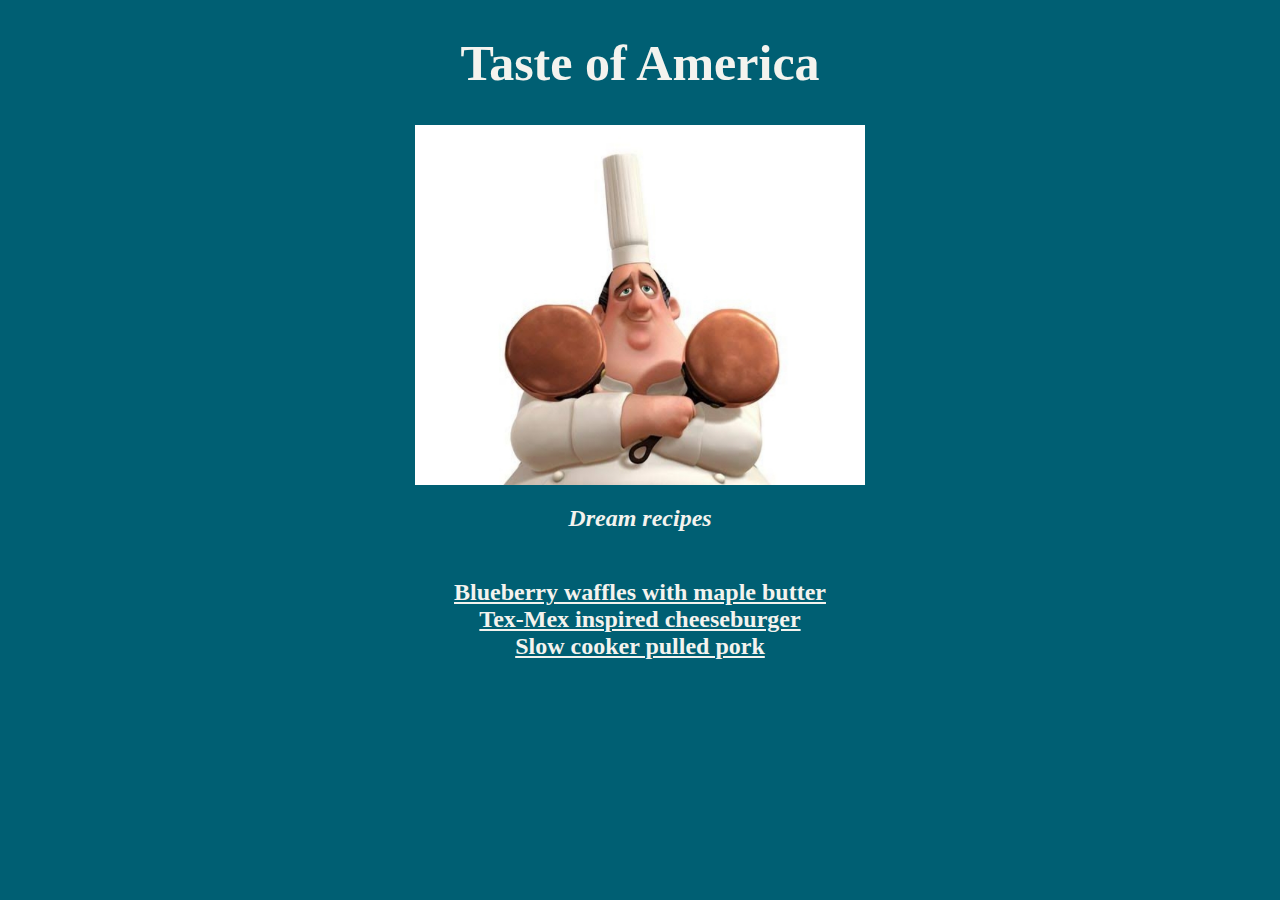
<file: index.html>
<!DOCTYPE html>
<html lang="en">
<head>
    <meta charset="UTF-8">
    <meta http-equiv="X-UA-Compatible" content="IE=edge">
    <meta name="viewport" content="width=device-width, initial-scale=1.0">
    <title>Taste of America</title>
    <link rel="stylesheet" href="./styles.css">
</head>
<body>
    <h1>Taste of America</h1>

    <img src="./images/gusto.jpg" width="500">

  <h2><em>Dream recipes</em></h2>
    <h2>
    <br><a href="./recipes/blueberry_waffles.html">Blueberry waffles with maple butter</a>
    <br><a href="./recipes/tex-mex_cheeseburger.html">Tex-Mex inspired cheeseburger</a>
    <br><a href="./recipes/pulled_pork.html">Slow cooker pulled pork</a>
   </h2>
</body>
</html>
</file>
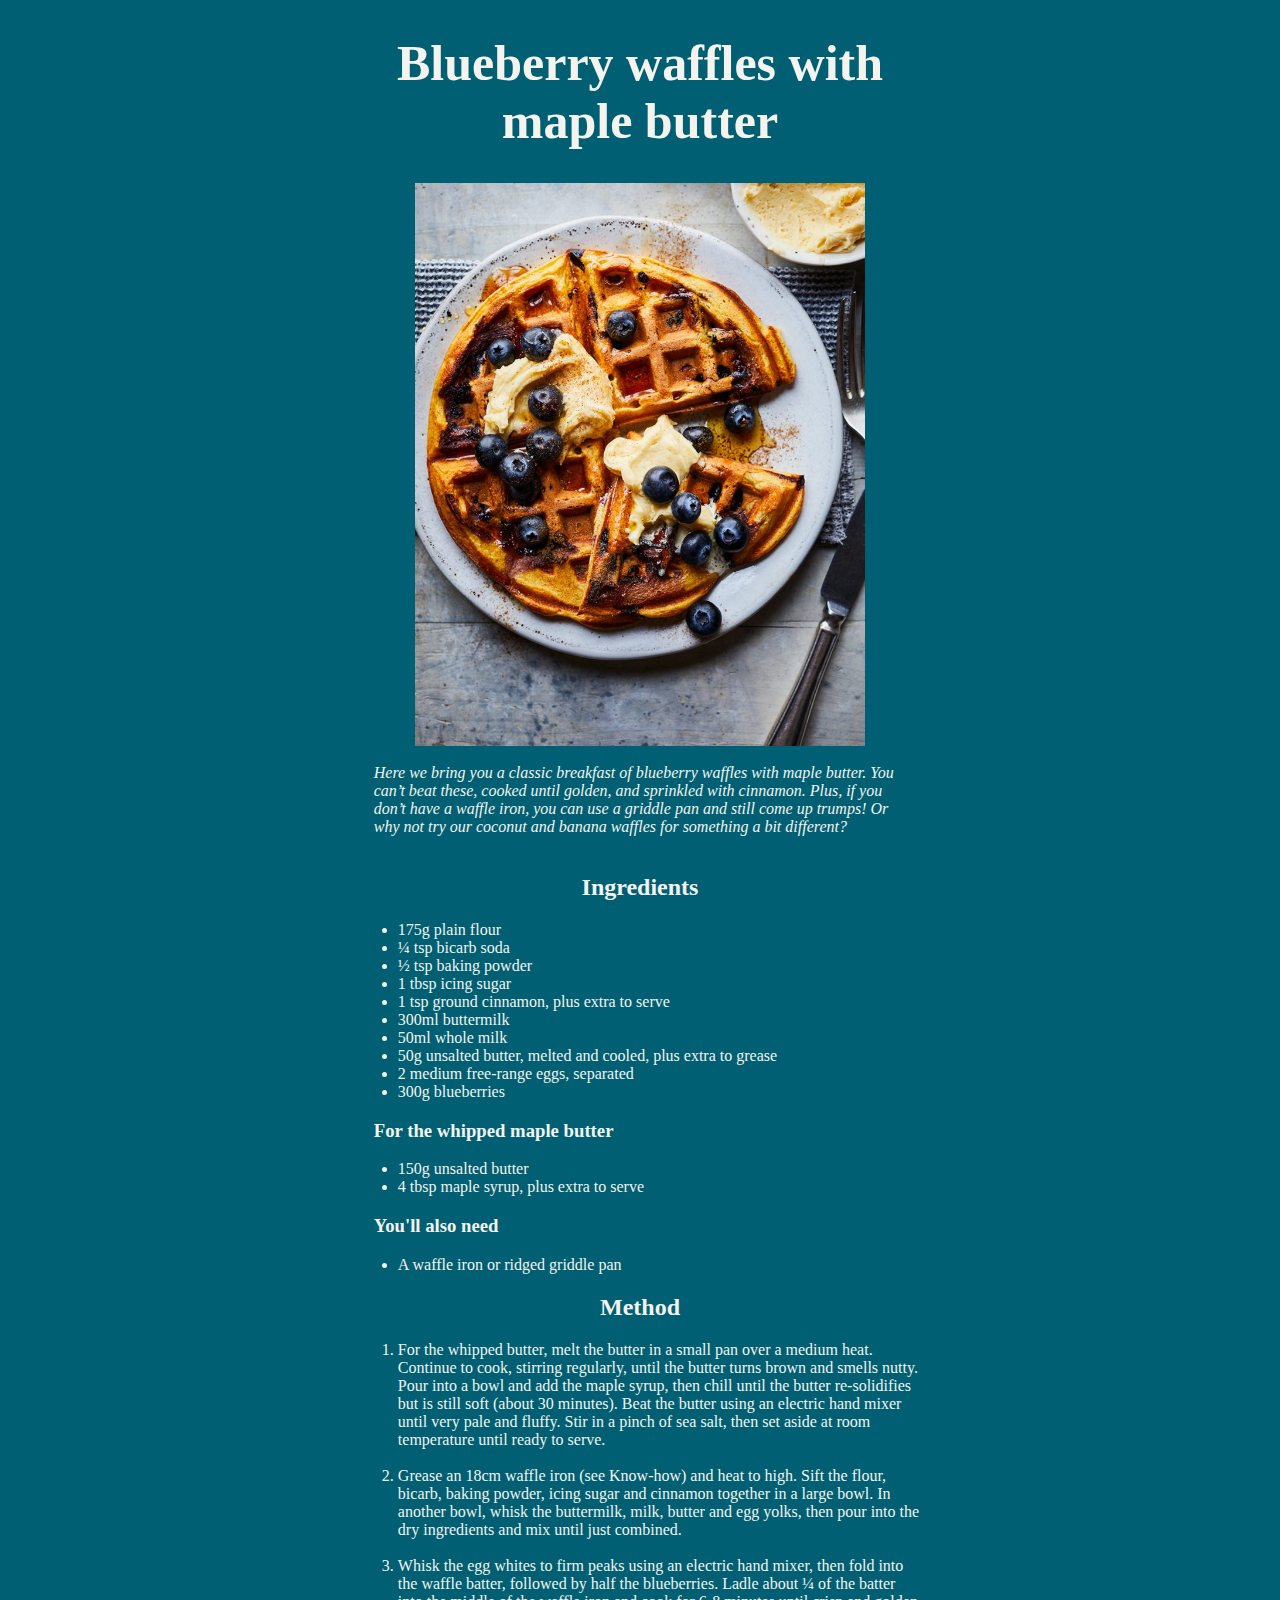
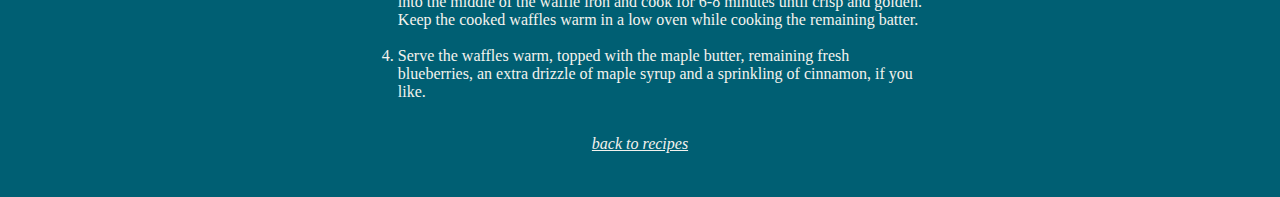
<file: recipes/blueberry_waffles.html>
<!DOCTYPE html>
<html lang="en">
<head>
    <meta charset="UTF-8">
    <meta http-equiv="X-UA-Compatible" content="IE=edge">
    <meta name="viewport" content="width=device-width, initial-scale=1.0">
    <title>Blueberry waffles with maple butter</title>
    <link rel="stylesheet" href="../styles.css">
</head>
<body>
    <h1>Blueberry waffles with maple butter</h1>
    <img src="../images/blueberry_waffles.jpg"  alt="Blueberry waffles">

      
    <br><div><em>Here we bring you a classic breakfast of blueberry waffles with maple butter. You can’t beat these, cooked until golden, and sprinkled with cinnamon. Plus, if you don’t have a waffle iron, you can use a griddle pan and still come up trumps!
        Or why not try our coconut and banana waffles for something a bit different?</em></div>
    
    <br><h2>Ingredients</h2>
        <ul>
            <li>175g plain flour</li>
            <li>¼ tsp bicarb soda</li>
            <li>½ tsp baking powder</li>
            <li>1 tbsp icing sugar</li>
            <li>1 tsp ground cinnamon, plus extra to serve</li>
            <li>300ml buttermilk</li>
            <li>50ml whole milk</li>
            <li>50g unsalted butter, melted and cooled, plus extra to grease</li>
            <li>2 medium free-range eggs, separated</li>
            <li>300g blueberries</li>
        </ul>
    <h3>For the whipped maple butter</h3>
        <ul>
            <li>150g unsalted butter</li>
            <li>4 tbsp maple syrup, plus extra to serve</li>
        </ul>
    <h3>You'll also need</h3>
        <ul><li>A waffle iron or ridged griddle pan</li></ul>

    <h2>Method</h2>

    <ol>
        <li>For the whipped butter, melt the butter in a small pan over a medium heat. Continue to cook, stirring regularly, until the butter turns brown and smells nutty. Pour into a bowl and add the maple syrup, then chill until the butter re-solidifies but is still soft (about 30 minutes). Beat the butter using an electric hand mixer until very pale and fluffy. Stir in a pinch of sea salt, then set aside at room temperature until ready to serve.</li>
        <br><li>Grease an 18cm waffle iron (see Know-how) and heat to high. Sift the flour, bicarb, baking powder, icing sugar and cinnamon together in a large bowl. In another bowl, whisk the buttermilk, milk, butter and egg yolks, then pour into the dry ingredients and mix until just combined.</li>
        <br><li>Whisk the egg whites to firm peaks using an electric hand mixer, then fold into the waffle batter, followed by half the blueberries. Ladle about ¼ of the batter into the middle of the waffle iron and cook for 6-8 minutes until crisp and golden. Keep the cooked waffles warm in a low oven while cooking the remaining batter.</li>
        <br><li>Serve the waffles warm, topped with the maple butter, remaining fresh blueberries, an extra drizzle of maple syrup and a sprinkling of cinnamon, if you like.</li>    
    </ol>

    <section class="backward">
    <br><a href="../index.html"><em>back to recipes</em></a><br>
    <br>
    <br>
    </section>

</body>
</html>
</file>
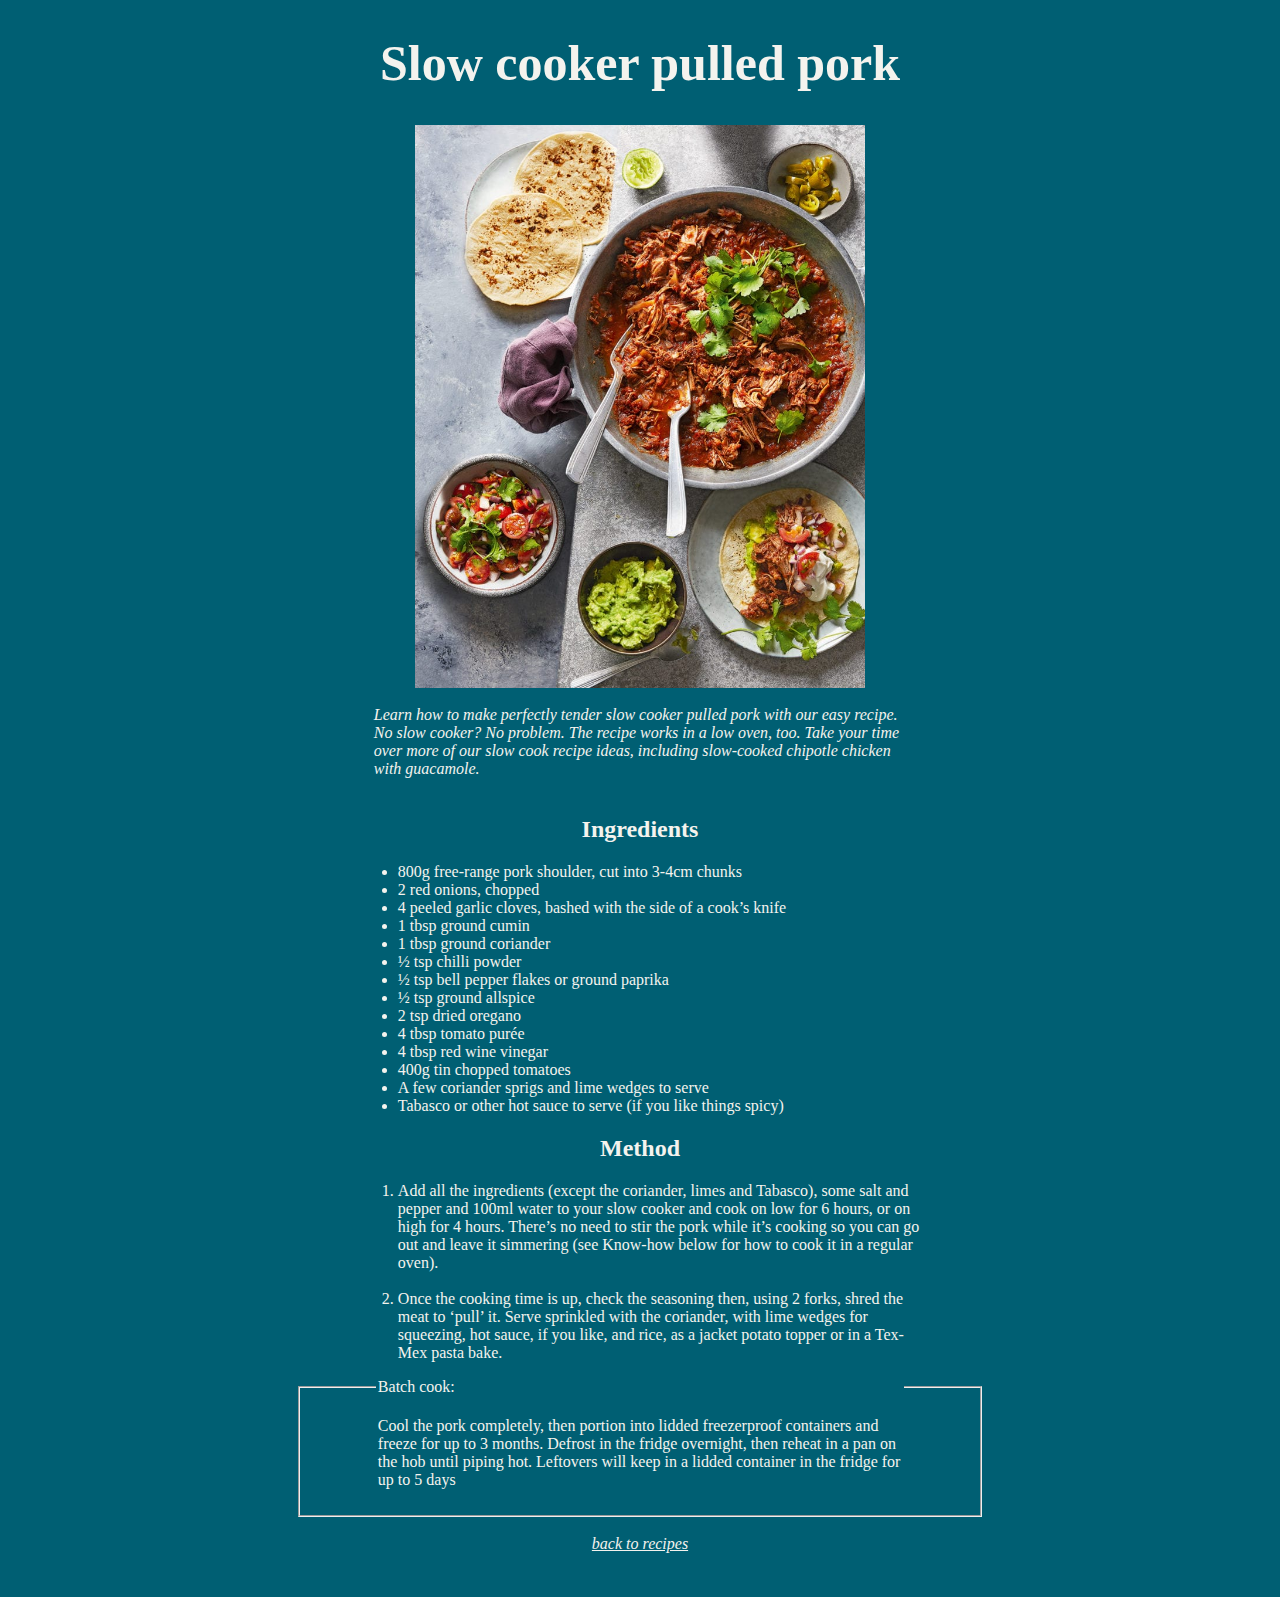
<file: recipes/pulled_pork.html>
<!DOCTYPE html>
<html lang="en">
<head>
    <meta charset="UTF-8">
    <meta http-equiv="X-UA-Compatible" content="IE=edge">
    <meta name="viewport" content="width=device-width, initial-scale=1.0">
    <title>Slow cooker pulled pork</title>
    <link rel="stylesheet" href="../styles.css">
</head>
<body>
    <h1>Slow cooker pulled pork</h1>
    <img src="../images/pulled_pork.jpg" alt="Pulled pork">
        
    <br><div><em>Learn how to make perfectly tender slow cooker pulled pork with our easy recipe. No slow cooker? No problem. 
                 The recipe works in a low oven, too. Take your time over more of our slow cook recipe ideas, including slow-cooked chipotle chicken with guacamole.</em></div><br>
    
    <h2>Ingredients</h2>
        <ul>
            <li>800g free-range pork shoulder, cut into 3-4cm chunks</li>
            <li>2 red onions, chopped</li>
            <li>4 peeled garlic cloves, bashed with the side of a cook’s knife</li>
            <li>1 tbsp ground cumin</li>
            <li>1 tbsp ground coriander</li>
            <li>½ tsp chilli powder</li>
            <li>½ tsp bell pepper flakes or ground paprika</li>            
            <li>½ tsp ground allspice</li>
            <li>2 tsp dried oregano</li>
            <li>4 tbsp tomato purée</li>
            <li>4 tbsp red wine vinegar</li>
            <li>400g tin chopped tomatoes</li>
            <li>A few coriander sprigs and lime wedges to serve</li>
            <li>Tabasco or other hot sauce to serve (if you like things spicy)</li>

        </ul>
   
    <h2>Method</h2>

    <ol>
        <li>Add all the ingredients (except the coriander, limes and Tabasco), some salt and pepper and 100ml water to your slow cooker and cook on low for 6 hours, or on high for 4 hours. There’s no need to stir the pork while it’s cooking so you can go out and leave it simmering (see Know-how below for how to cook it in a regular oven).</li>
        <br><li>Once the cooking time is up, check the seasoning then, using 2 forks, shred the meat to ‘pull’ it. Serve sprinkled with the coriander, with lime wedges for squeezing, hot sauce, if you like, and rice, as a jacket potato topper or in a Tex-Mex pasta bake.</li>
       </ol>
    <fieldset>
        <legend>Batch cook:</legend>
        <p>Cool the pork completely, then portion into lidded freezerproof containers and freeze for up to 3 months. Defrost in the fridge overnight, then reheat in a pan on the hob until piping hot. Leftovers will keep in a lidded container in the fridge for up to 5 days </p>
    </fieldset>

    <section class="backward">
        <br><a href="../index.html"><em>back to recipes</em></a><br>
        <br>
        <br>
    </section>

</body>
</html>
</file>
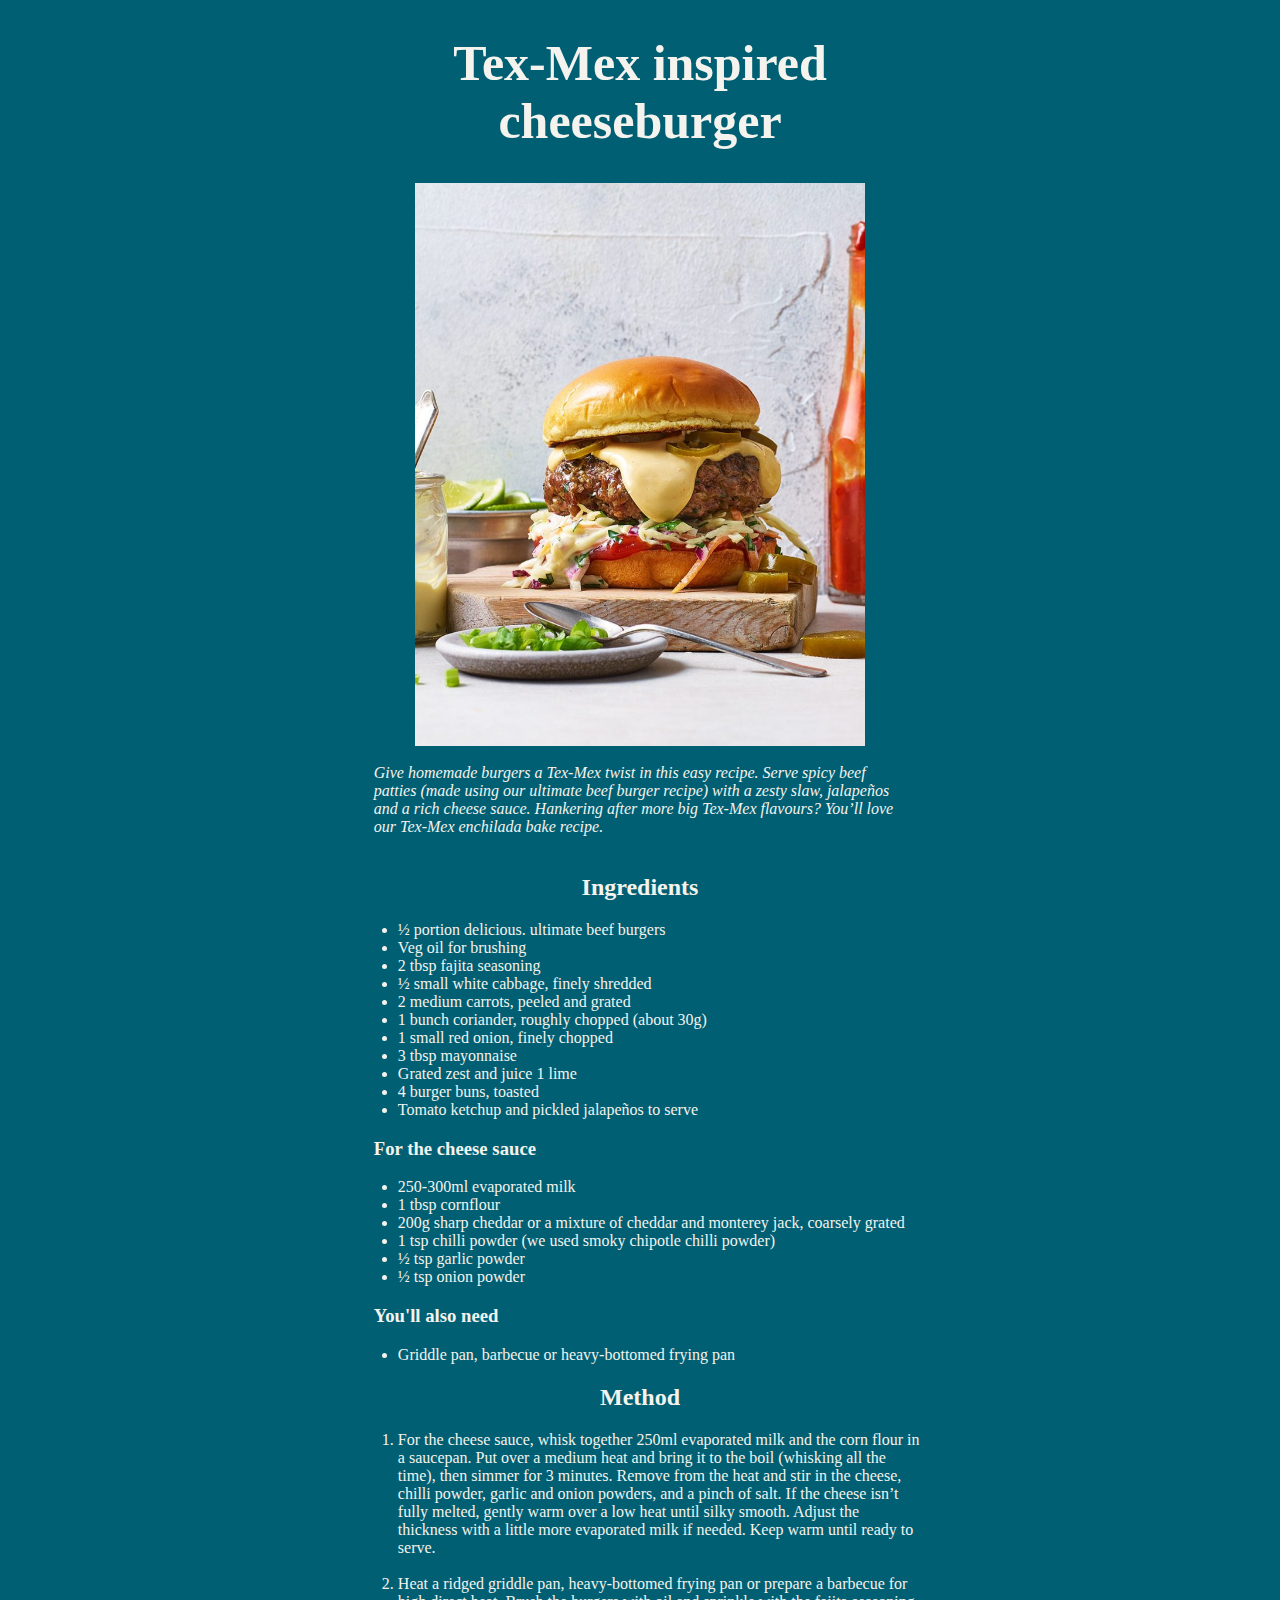
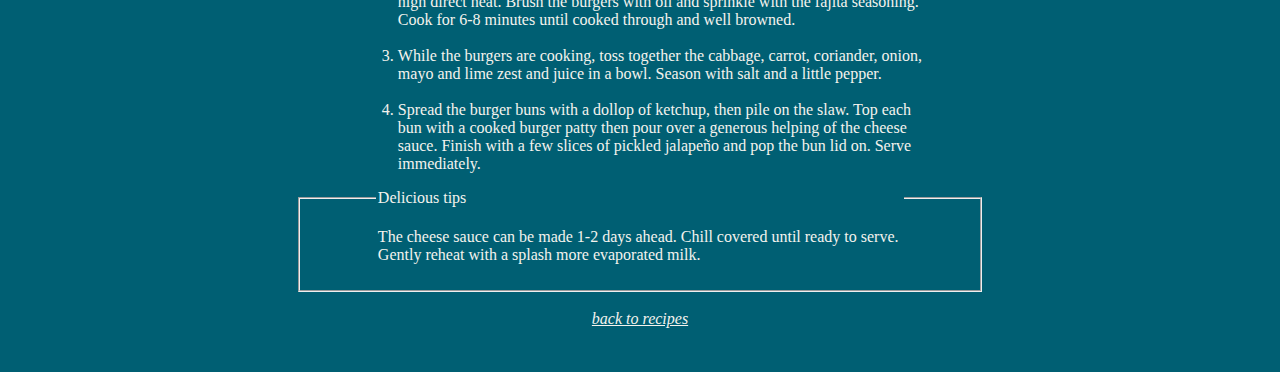
<file: recipes/tex-mex_cheeseburger.html>
<!DOCTYPE html>
<html lang="en">
<head>
    <meta charset="UTF-8">
    <meta http-equiv="X-UA-Compatible" content="IE=edge">
    <meta name="viewport" content="width=device-width, initial-scale=1.0">
    <title>Tex-Mex inspired cheeseburger</title>
    <link rel="stylesheet" href="../styles.css">
</head>
<body>
    <h1>Tex-Mex inspired cheeseburger</h1>
    <img src="../images/tex-mex_cheeseburger.jpg" alt="Tex-mex cheeseburger">
        
    <br><div><em>Give homemade burgers a Tex-Mex twist in this easy recipe. Serve spicy beef patties (made using our ultimate beef burger recipe) with a zesty slaw, jalapeños and a rich cheese sauce.
        Hankering after more big Tex-Mex flavours? You’ll love our Tex-Mex enchilada bake recipe.</em></div><br>
        
    <h2>Ingredients</h2>
        <ul>
            <li>½ portion delicious. ultimate beef burgers</li>
            <li>Veg oil for brushing</li>
            <li>2 tbsp fajita seasoning</li>
            <li>½ small white cabbage, finely shredded</li>
            <li>2 medium carrots, peeled and grated</li>
            <li>1 bunch coriander, roughly chopped (about 30g)</li>
            <li>1 small red onion, finely chopped</li>
            <li>3 tbsp mayonnaise</li>
            <li>Grated zest and juice 1 lime</li>
            <li>4 burger buns, toasted</li>
            <li>Tomato ketchup and pickled jalapeños to serve</li>
        </ul>
    <h3>For the cheese sauce</h3>
        <ul>
            <li>250-300ml evaporated milk</li>
            <li>1 tbsp cornflour</li>
            <li>200g sharp cheddar or a mixture of cheddar and monterey jack, coarsely grated</li>
            <li>1 tsp chilli powder (we used smoky chipotle chilli powder)</li>
            <li>½ tsp garlic powder</li>
            <li>½ tsp onion powder</li>
        </ul>
    <h3>You'll also need</h3>
        <ul><li>Griddle pan, barbecue or heavy-bottomed frying pan</li></ul>

    <h2>Method</h2>

    <ol>
        <li>For the cheese sauce, whisk together 250ml evaporated milk and the corn flour in a saucepan. Put over a medium heat and bring it to the boil (whisking all the time), then simmer for 3 minutes. Remove from the heat and stir in the cheese, chilli powder, garlic and onion powders, and a pinch of salt. If the cheese isn’t fully melted, gently warm over a low heat until silky smooth. Adjust the thickness with a little more evaporated milk if needed. Keep warm until ready to serve.      </li>
        <br><li>Heat a ridged griddle pan, heavy-bottomed frying pan or prepare a barbecue for high direct heat. Brush the burgers with oil and sprinkle with the fajita seasoning. Cook for 6-8 minutes until cooked through and well browned.</li>
        <br><li>While the burgers are cooking, toss together the cabbage, carrot, coriander, onion, mayo and lime zest and juice in a bowl. Season with salt and a little pepper.</li>
        <br><li>Spread the burger buns with a dollop of ketchup, then pile on the slaw. Top each bun with a cooked burger patty then pour over a generous helping of the cheese sauce. Finish with a few slices of pickled jalapeño and pop the bun lid on. Serve immediately.</li>    
    </ol>
    <fieldset>
        <legend>Delicious tips</legend>
        <p>The cheese sauce can be made 1-2 days ahead. Chill covered until ready to serve. Gently reheat with a splash more evaporated milk.        </p>
    </fieldset>

    <section class="backward">
        <br><a href="../index.html"><em>back to recipes</em></a><br>
        <br>
        <br>
    </section>

</body>
</html>
</file>
<file: styles.css>
body {
    font-family: Georgia, serif;
    background-color: #005f73;
                  }

h1 {
    font-size: 50px;
}

h1, h2, .backward {
  text-align: center;
  max-width: 65%;
 }

h3, div { 
    max-width: 65%;
}

* {  width: 80%;
         margin-left: auto;
         margin-right: auto;
         color: #f4f3ee;
            }
img {
    max-width: 55%;
    display: block;
    margin-left: auto;
    margin-right: auto;
}
</file>
